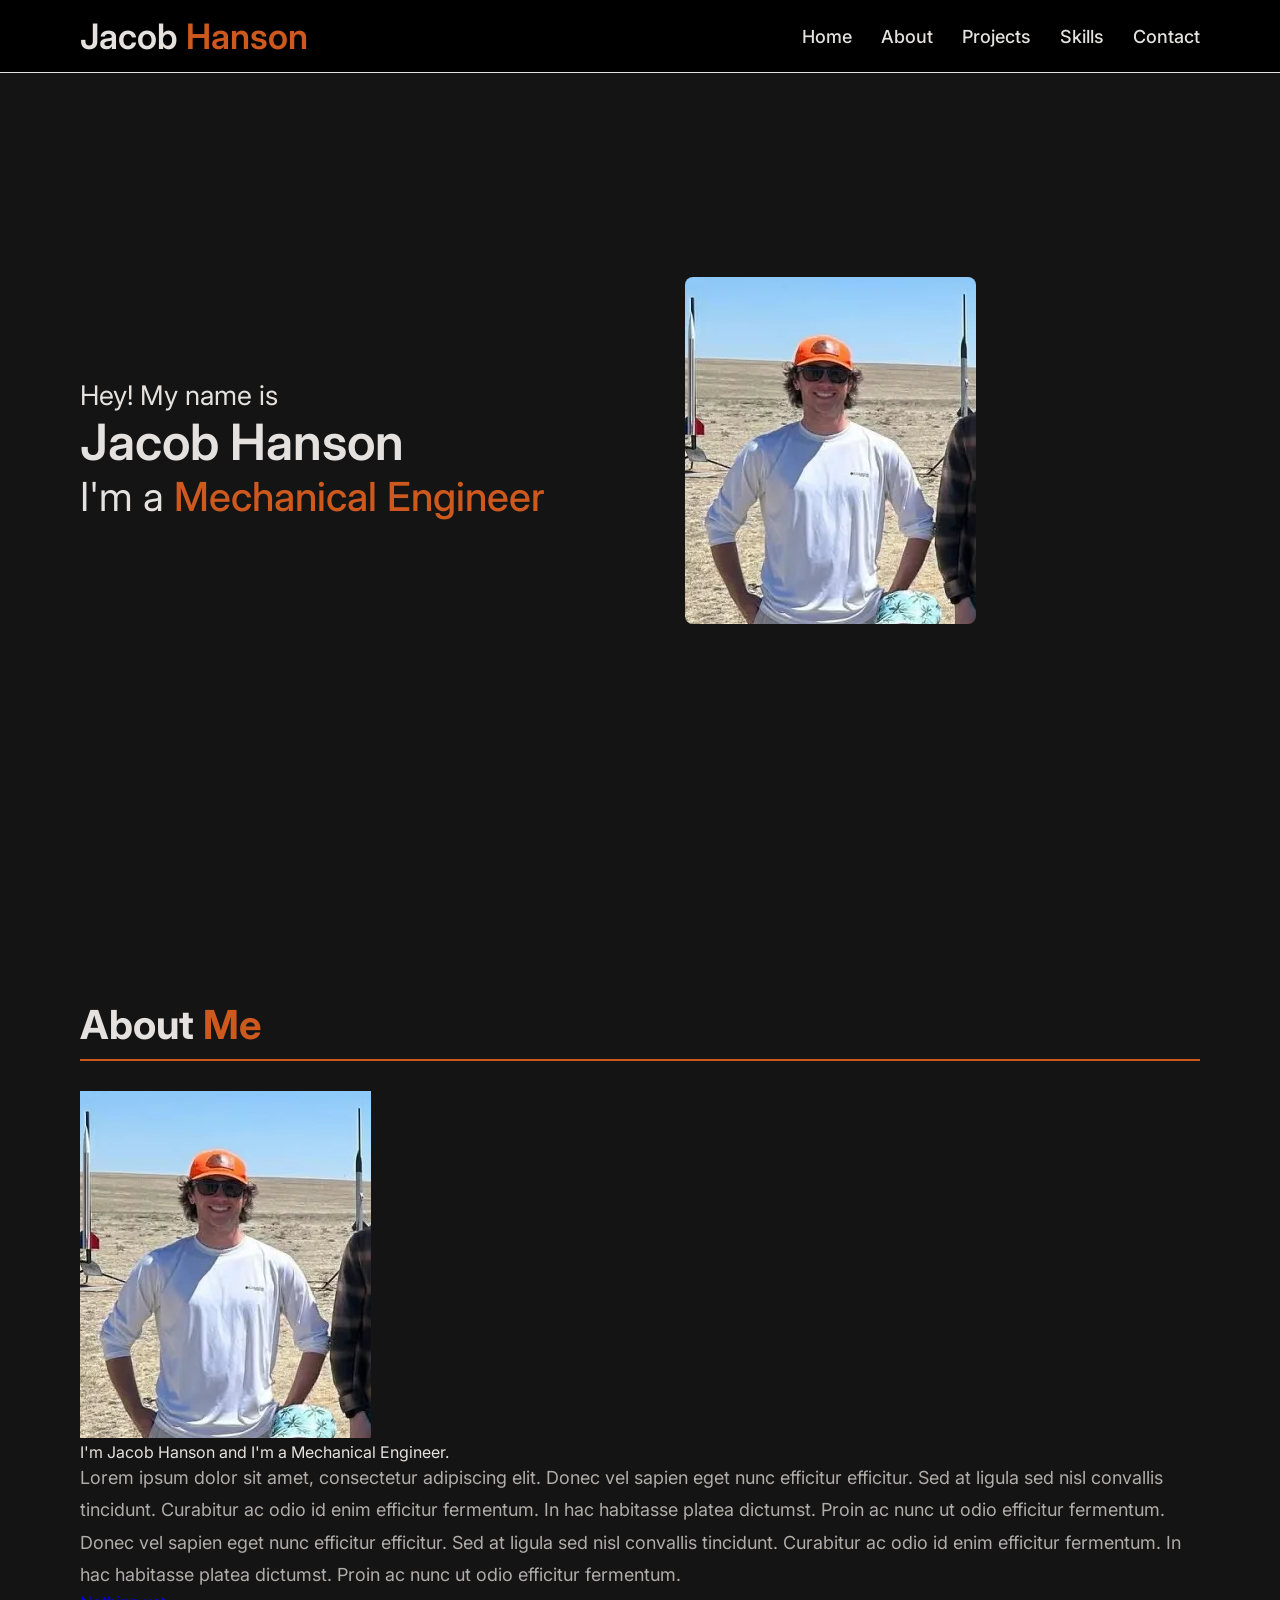
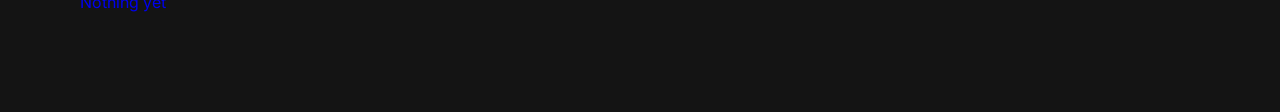
<file: index.html>
<!DOCTYPE html >
<html lang="en">
    <head>
        <meta charset="UTF-8">
        <meta name="viewport" content="width=device-width, initial-scale=1.0">
        <title>Jacob Hanson's Portfolio</title>
        <link rel="stylesheet" href="style.css">
        <script src="https://code.jquery.com/jquery-3.7.1.min.js"></script>
        <script src="script.js"></script>
    </head>
    <body> 
        <nav class="navbar">
            <div class="max-width"> 
                <div class="logo"><a href="index.html">Jacob <span>Hanson</span></a></div>
                <ul class="menu">
                    <li><a href="index.html">Home</a></li>
                    <li><a href="#about">About</a></li>
                    <li><a href="project.html">Projects</a></li>
                    <li><a href="skills.html">Skills</a></li>
                    <li><a href="contact.html">Contact</a></li>
                </ul>
                <div class="menu-btn">
                    <span></span>
                    <span></span>
                    <span></span>
                </div>
            </div>
        </nav>

        <!-- Home-->
        <section class="home" id="home">
            <div class="max-width">
                <div class="home-content">
                    <div class="text-1">Hey! My name is</div>
                    <div class="text-2">Jacob Hanson</div>
                    <div class="text-3">I'm a <span>Mechanical Engineer</span></div>
                </div>
                <div class="profile-pic">
                    <img src="imj/hsjalan.png" alt="Jacob Hanson Photo">
                </div>
            </div>
        </section>

        <!-- About  -->
        <section class="about" id="about">
                <div class="max-width">
                    <h2 class="section-title">About <span>Me</span></h2>
                    <div class="about-content">
                        <div class="column left">
                            <img src="imj/hsjalan.png" alt="Jacob Hanson Photo">
                        </div>
                        <div class="column right">
                            <div class="text">I'm Jacob Hanson and I'm a Mechanical Engineer.</div>
                            <p>Lorem ipsum dolor sit amet, consectetur adipiscing elit. Donec vel sapien eget nunc efficitur efficitur. Sed at ligula sed nisl convallis tincidunt. Curabitur ac odio id enim efficitur fermentum. In hac habitasse platea dictumst. Proin ac nunc ut odio efficitur fermentum. Donec vel sapien eget nunc efficitur efficitur. Sed at ligula sed nisl convallis tincidunt. Curabitur ac odio id enim efficitur fermentum. In hac habitasse platea dictumst. Proin ac nunc ut odio efficitur fermentum.</p>
                            <a href="#">Nothing yet</a>
                        </div>
                </div>
        </section>
    </body>
</html>
</file>
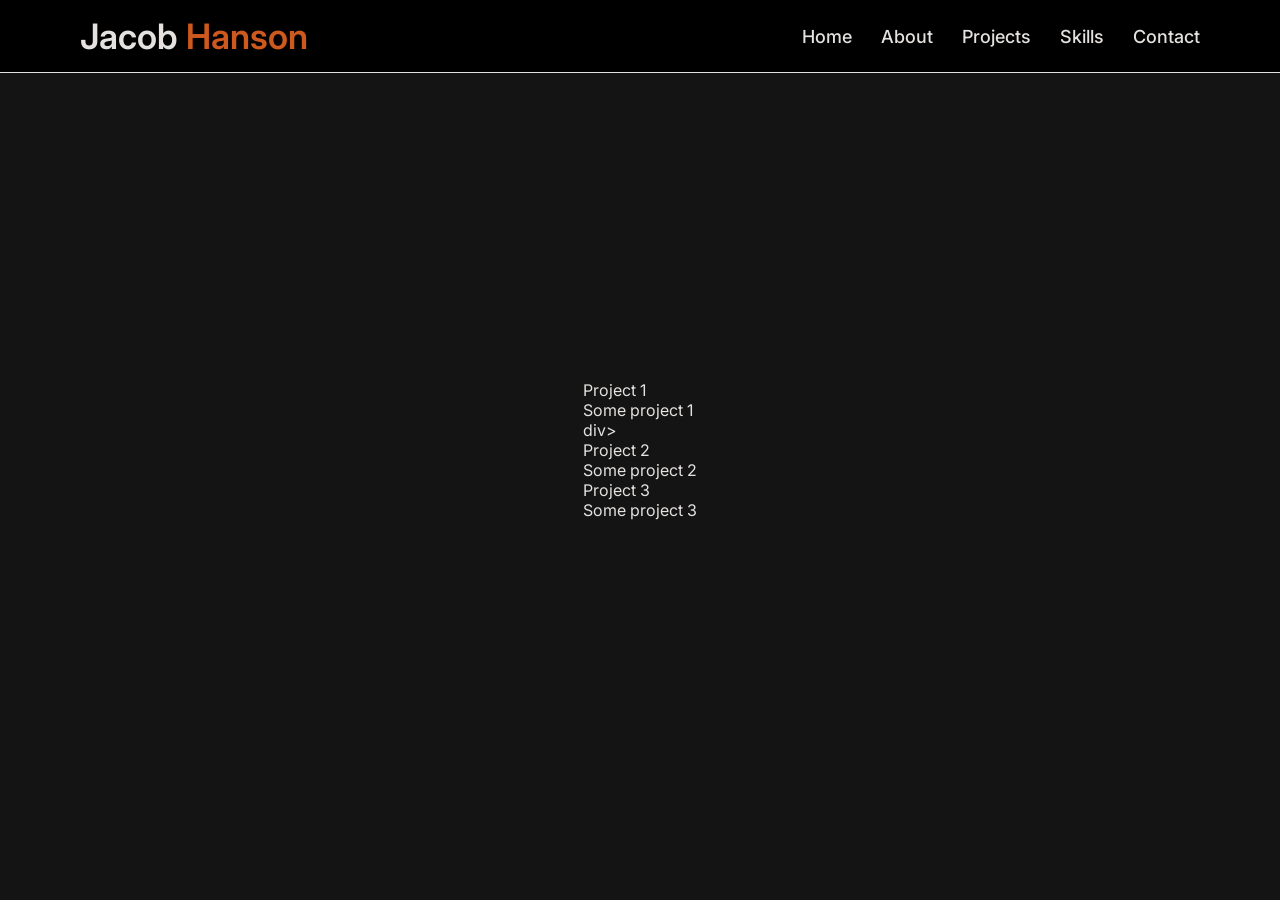
<file: project.html>
<!DOCTYPE html >
<html lang="en">
    <head>
        <meta charset="UTF-8">
        <meta name="viewport" content="width=device-width, initial-scale=1.0">
        <title>Jacob Hanson's Portfolio</title>
        <link rel="stylesheet" href="style.css">
        <script src="https://code.jquery.com/jquery-3.7.1.min.js"></script>
        <script src="script.js"></script>
    </head>
    <body> 
        <nav class="navbar">
            <div class="max-width"> 
                <div class="logo"><a href="index.html">Jacob <span>Hanson</span></a></div>
                <ul class="menu">
                    <li><a href="index.html">Home</a></li>
                    <li><a href="index.html#about">About</a></li>
                    <li><a href="project.html">Projects</a></li>
                    <li><a href="skills.html">Skills</a></li>
                    <li><a href="contact.html">Contact</a></li>
                </ul>
                <div class="menu-btn">
                    <span></span>
                    <span></span>
                    <span></span>
                </div>
            </div>
        </nav>

        <!-- Project Page -->
         <section class="project" id="project">
            <div class="max-width">
                <div class="project-content">
                    <div class="project-1>">
                        <div class="text">Project 1</div>
                        <p>Some project 1</p>
                    </div>div>
                    <div class="project-2>">
                        <div class="text">Project 2</div>
                        <p>Some project 2</p>
                    </div>
                    <div class="project-3>">
                        <div class="text">Project 3</div>
                        <p>Some project 3</p>
                    </div>  
                </div>
            </div>
         </section>
 
    </body>
</html>
</file>
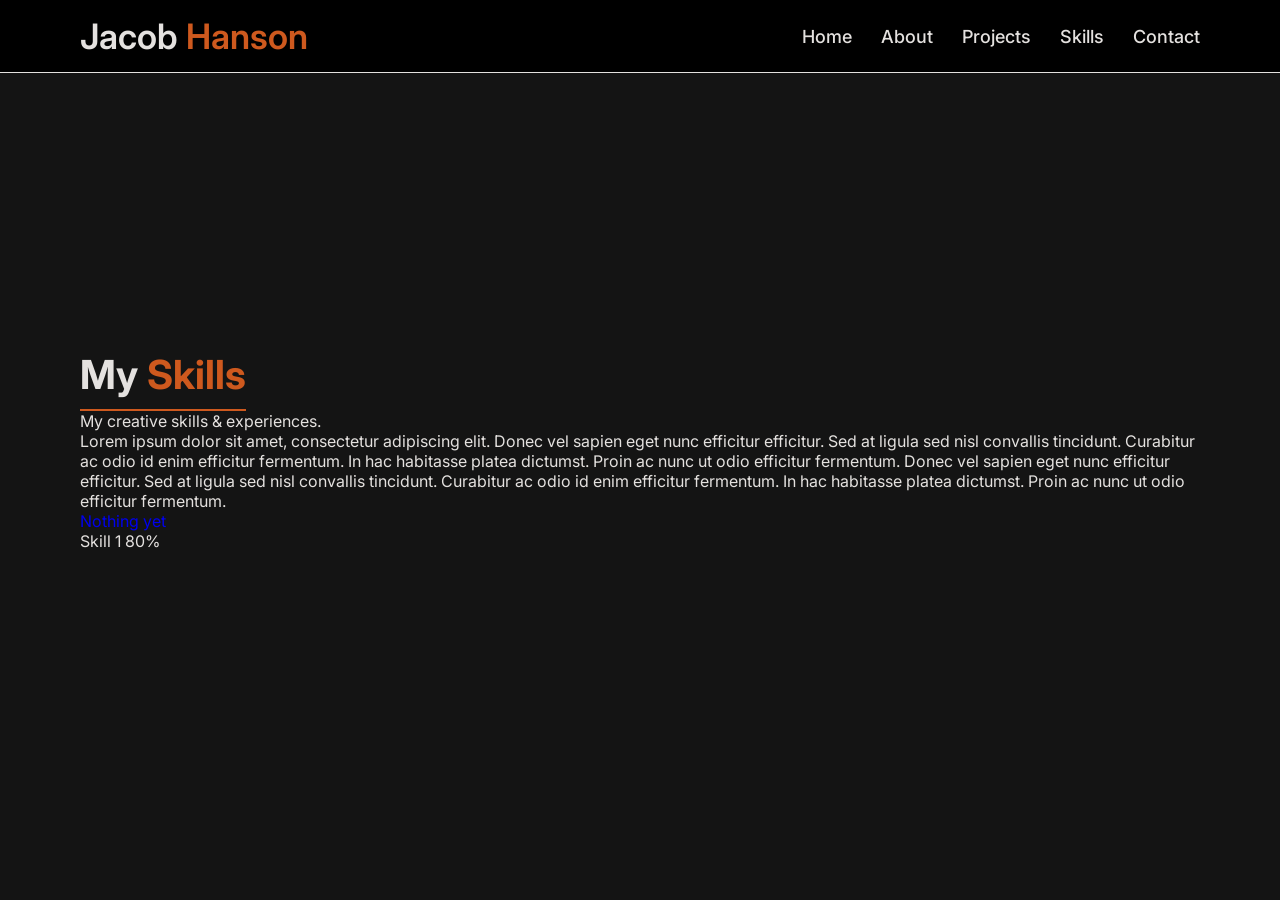
<file: skills.html>
<!DOCTYPE html >
<html lang="en">
    <head>
        <meta charset="UTF-8">
        <meta name="viewport" content="width=device-width, initial-scale=1.0">
        <title>Jacob Hanson's Portfolio</title>
        <link rel="stylesheet" href="style.css">
        <script src="https://code.jquery.com/jquery-3.7.1.min.js"></script>
        <script src="script.js"></script>
    </head>
    <body> 
        <nav class="navbar">
            <div class="max-width"> 
                <div class="logo"><a href="index.html">Jacob <span>Hanson</span></a></div>
                <ul class="menu">
                    <li><a href="index.html">Home</a></li>
                    <li><a href="#about">About</a></li>
                    <li><a href="project.html">Projects</a></li>
                    <li><a href="skills.html">Skills</a></li>
                    <li><a href="contact.html">Contact</a></li>
                </ul>
                <div class="menu-btn">
                    <span></span>
                    <span></span>
                    <span></span>
                </div>
            </div>
        </nav>

        <!-- Skills page   -->
            <section class="skills" id="skills">
                <div class="max-width">
                    <h2 class="section-title">My <span>Skills</span></h2>
                    <div class="skills-content">
                        <div class="column left">
                            <div class="text">My creative skills & experiences.</div>
                            <p>Lorem ipsum dolor sit amet, consectetur adipiscing elit. Donec vel sapien eget nunc efficitur efficitur. Sed at ligula sed nisl convallis tincidunt. Curabitur ac odio id enim efficitur fermentum. In hac habitasse platea dictumst. Proin ac nunc ut odio efficitur fermentum. Donec vel sapien eget nunc efficitur efficitur. Sed at ligula sed nisl convallis tincidunt. Curabitur ac odio id enim efficitur fermentum. In hac habitasse platea dictumst. Proin ac nunc ut odio efficitur fermentum.</p>
                            <a href="#">Nothing yet</a>
                        </div>
                        <div class="column right">
                            <div class="bars">
                                <div class="info">
                                    <span>Skill 1</span>
                                    <span>80%</span>
                                </div>
                                <div class="line skill1"></div>
                            </div>
                        </div>
                    </div>
                </div>
            </section>
    </body>
</html>
</file>
<file: style.css>
@import url('https://fonts.googleapis.com/css2?family=Inter:ital,opsz,wght@0,14..32,100..900;1,14..32,100..900&display=swap');
* {
    margin: 0;
    padding: 0;
    box-sizing: border-box;
    text-decoration: none;
}

:root {
    --bg-color: #141414;
    --hbg-color: #000000;
    --text-color: #e4e1df;
    --span-text-color: #ce591e;
}

.max-width {
    max-width: 100%;
    padding: 0 80px;
    margin: auto;
}

.navbar {
    position: fixed;
    width: 100%;
    padding: 15px 0;
    background-color: var(--hbg-color);
    font-family: 'Inter', sans-serif;
    border-bottom: 1px solid var(--text-color);
}
.navbar .sticky {
    padding: 20px 0;
    color: var(--hbg-color);
}
.navbar .max-width{
    display: flex;
    align-items: center;
    justify-content: space-between;
}
.navbar .logo a{
    color: var(--text-color);
    font-size: 35px;
    font-weight: 600;
}
.navbar .logo a span{
    color: var(--span-text-color);
}
.navbar .logo a:hover {
    color: var(--span-text-color);
    transition: all 0.3s ease;
}

.navbar .menu li {
    list-style: none;
    display: inline-block;
}
.navbar .menu li a{
    color: var(--text-color);
    font-size: 18px;
    font-weight: 500;
    margin-left: 25px;
}
.navbar .menu li a:hover {
    color: var(--span-text-color);
    transition: all 0.3s ease;
}

/* menu btn styling */
.menu-btn {
    display: none;
    flex-direction: column;
    justify-content: space-between;
    width: 25px;
    height: 18px;
    cursor: pointer;
}
.menu-btn:hover span {
    background-color: var(--span-text-color);
}

.menu-btn span {
    display: block;
    width: 100%;
    height: 2px;
    background-color: var(--text-color);
    border-radius: 2px;
    transition: all 0.3s ease;
}

/* home styling */
.home {
    display: flex;
    background: var(--bg-color);
    height: 100vh;
    color: var(--text-color);
    background-size: cover;
    background-attachment: fixed;
    font-family: 'Inter', sans-serif;
}

.home .max-width {
    display: flex;
    align-items: center;
    justify-content: space-between;
    width: 100%;
}
.home .home-content .text-1 {
    font-size: 27px;
}
.home .home-content .text-2 {
    font-size: 50px;
    font-weight: 600;
}
.home .home-content .text-3 {
    font-size: 40px;
}
.home .home-content .text-3 span{
    color: var(--span-text-color);
    font-weight: 500;
}

/* Profile picture  */
.profile-pic {
    margin-right: 20%;
    flex-shrink: 0;
    display: flex;
    align-items: center;
    justify-content: flex-end;
}
 
.profile-pic img {
    max-height: 60vh;
    width: auto;
    object-fit: cover;
    border-radius: 8px;
}
 
/* about section styling */
.about {
    background: var(--bg-color);
    color: var(--text-color);
    font-family: 'Inter', sans-serif;
    padding: 100px 0;
    /* offset scroll target so the fixed navbar doesn't cover the heading */
    scroll-margin-top: 70px;
}
 
.about .max-width {
    display: flex;
    flex-direction: column;
    gap: 30px;
}
 
.section-title {
    font-size: 40px;
    font-weight: 700;
    border-bottom: 2px solid var(--span-text-color);
    padding-bottom: 10px;
    display: inline-block;
}
 
.section-title span {
    color: var(--span-text-color);
}
 
.about-content p {
    font-size: 18px;
    line-height: 1.8;
    color: #b0ada9;
}

/* project page */
.project {
    display: flex;
    background: var(--bg-color);
    height: 100vh;
    color: var(--text-color);
    background-size: cover;
    background-attachment: fixed;
    font-family: 'Inter', sans-serif;
}

/* skill page */
.skills {
    display: flex;
    background: var(--bg-color);
    height: 100vh;
    color: var(--text-color);
    background-size: cover;
    background-attachment: fixed;
    font-family: 'Inter', sans-serif;
}

/* contact page */
.contact {
    display: flex;
    background: var(--bg-color);
    height: 100vh;
    color: var(--text-color);
    background-size: cover;
    background-attachment: fixed;
    font-family: 'Inter', sans-serif;
}

@media (max-width: 1200px) {
    .max-width {
        padding: 0 50px;
    }

    /* Hide the profile picture before it squeezes the intro text */
    .profile-pic {
        display: none;
    }

    .menu-btn {
        display: flex;  /* change from block to flex */
        z-index: 999;
    }

    .navbar .menu{
        position: fixed;
        height: 100%;
        width: 100%;
        left: -100%;
        top: 0;
        background: var(--hbg-color);
        text-align: center;
        transition: all 0.3s ease;
    }
    .navbar .menu.active{
        left: 0%;
    }

    .navbar .menu li{
        display: block;
    }

    .navbar .menu li a{
        display: inline-block;
        margin: 30px 0;
        font-size: 20px;
    }
}
</file>
